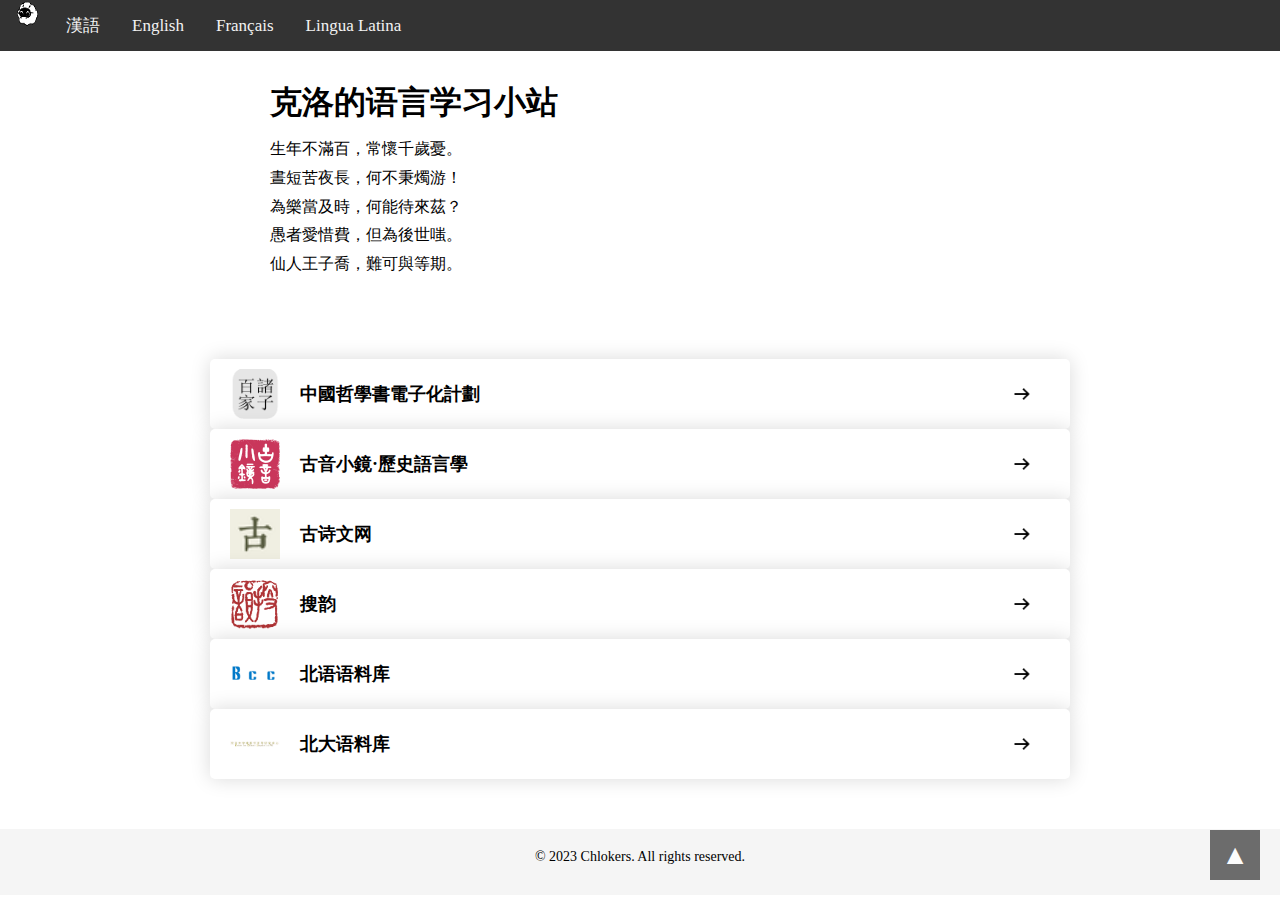
<file: index.html>
<!DOCTYPE html>
<html lang="en">
<head>
    <meta charset="UTF-8">
    <title>克洛的语言学习小站</title>
    <link rel="stylesheet" type="text/css" href="style.css">
	<link rel="icon" href="images/logo.gif" type="image/x-icon">
</head>
<body>
    <!-- 导航栏 -->
    <nav>
        <!-- logo -->
        <div class="logo"><img src="images/logo.gif" alt="Logo" class="logo"></div>
        <a href="index.html">漢語</a>
        <a href="english.html">English</a>
         <a href="french.html">Français</a>
         <a href="latin.html">Lingua Latina</a>
    </nav>
    
    <!-- 网页正文 -->
    <div class="content">
        <h1>克洛的语言学习小站</h1>
        <p>生年不滿百，常懷千歲憂。</p>
        <p> 晝短苦夜長，何不秉燭游！</p>
        <p> 為樂當及時，何能待來茲？</p>
        <p> 愚者愛惜費，但為後世嗤。</p>
        <p> 仙人王子喬，難可與等期。</p>
	</div>
    <div class="container">
		<div class="card" onclick="window.location='https://ctext.org/zh'">
			<img src="images/ctext.png">
			<h3>中國哲學書電子化計劃</h3>
				<div class="right-arrow">
					<img src="images/right.png"/>
				</div>

		</div>
        <div class="card" onclick="window.location='http://www.kaom.net/'">
			<img src="images/guyinxiaojing.png">
			<h3>古音小鏡·歷史語言學</h3>
				<div class="right-arrow">
					<img src="images/right.png"/>
				</div>
		</div>
        <div class="card" onclick="window.location='https://www.gushiwen.cn/'">
			<img src="images/gushiwenwang.ico">
			<h3>古诗文网</h3>
				<div class="right-arrow">
					<img src="images/right.png"/>
				</div>
		</div>
		<div class="card" onclick="window.location='https://sou-yun.cn/'">
			<img src="images/souyun.png">
			<h3>搜韵</h3>
				<div class="right-arrow">
					<img src="images/right.png"/>
				</div>
		</div>
		<div class="card" onclick="window.location='http://bcc.blcu.edu.cn/'">
			<img src="images/bcc.png">
			<h3>北语语料库</h3>
				<div class="right-arrow">
					<img src="images/right.png"/>
				</div>
		</div>
		<div class="card" onclick="window.location='http://ccl.pku.edu.cn:8080/ccl_corpus/'">
			<img src="images/pku.jpg">
			<h3>北大语料库</h3>
				<div class="right-arrow">
					<img src="images/right.png"/>
				</div>
		</div>
    </div>
    <!-- 版权声明 -->
    <footer>
        <p>&copy; 2023 Chlokers. All rights reserved.</p>
    </footer>

<!-- 返回顶部 -->
<div id="back-to-top">
    <span>&#9650;</span> 
</div>

<script type="text/javascript">
	var backToTopButton = document.getElementById("back-to-top");
	window.addEventListener("scroll", function() {
		if (window.pageYOffset > 100) {
			backToTopButton.style.display = "block";
		} else {
			backToTopButton.style.display = "none";
		}
	});
	backToTopButton.addEventListener("click", function() {
		window.scrollTo({top: 0, behavior: "smooth"});
	});
</script>
</body>
</html>
</file>
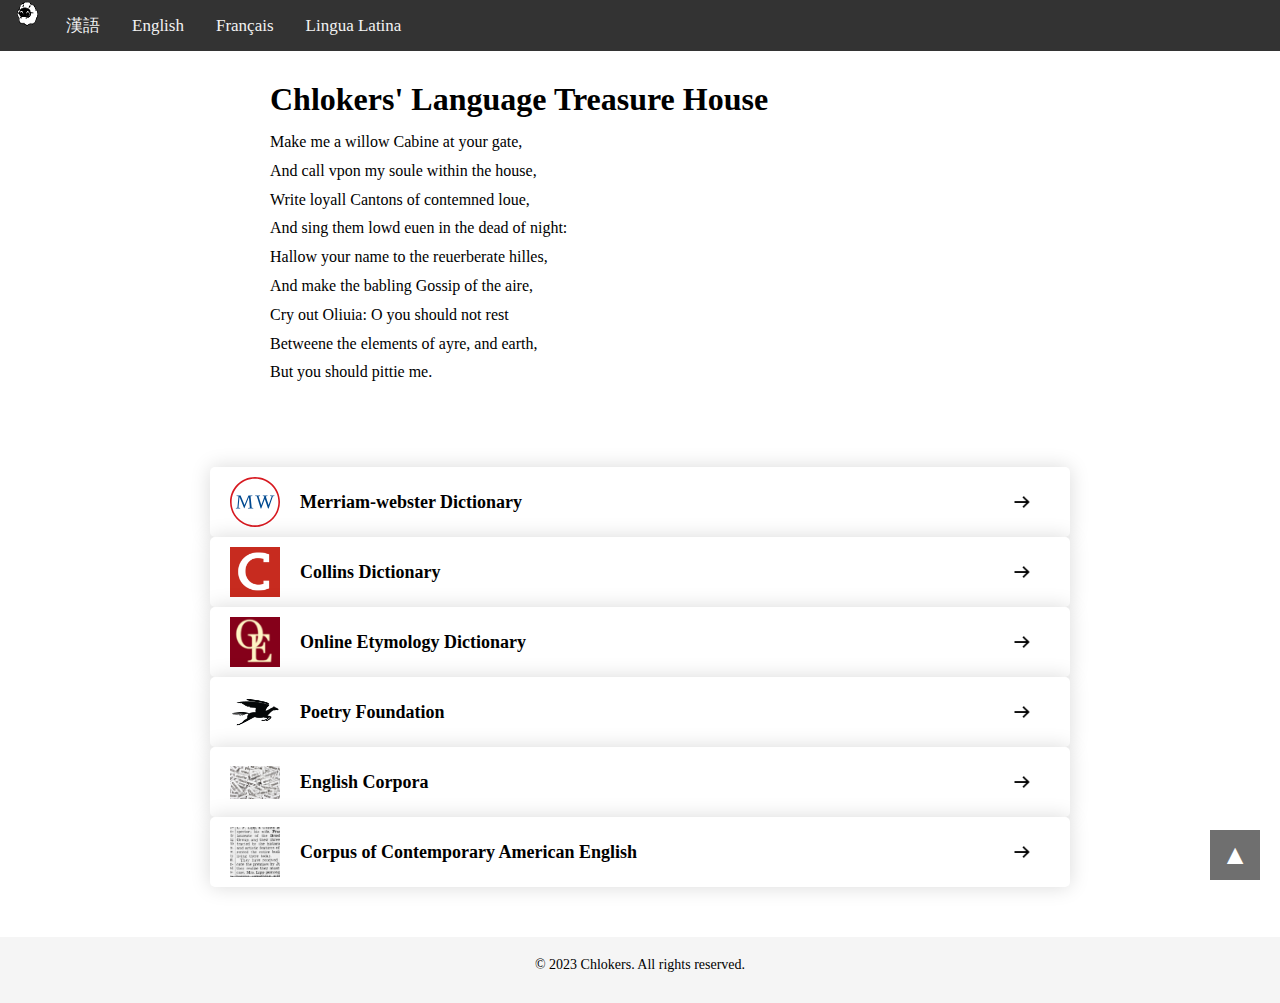
<file: english.html>
<!DOCTYPE html>
<html>
<head>
	<title>Chlokers' Language Treasure House</title>
	<link rel="stylesheet" type="text/css" href="style.css">
</head>
<body>
    <!-- 导航栏 -->
	<nav>
        <!-- logo -->
        <div class="logo"><img src="images/logo.gif" alt="Logo" class="logo"></div>
        <a href="index.html">漢語</a>
        <a href="english.html">English</a>
         <a href="french.html">Français</a>
         <a href="latin.html">Lingua Latina</a>
    </nav>
    
    <!-- 网页正文 -->
	<div class="content">
        <h1>Chlokers' Language Treasure House</h1>
        <p>Make me a willow Cabine at your gate,</p>
		<p>And call vpon my soule within the house,</p>
		<p>Write loyall Cantons of contemned loue,</p>
		<p>And sing them lowd euen in the dead of night:</p>
		<p>Hallow your name to the reuerberate hilles,</p>
		<p>	And make the babling Gossip of the aire,</p>
		<p>	Cry out Oliuia: O you should not rest</p>
		<p>	Betweene the elements of ayre, and earth,</p>
		<p>	But you should pittie me.</p>

        

    </div>
    <div class="container">
		<div class="card" onclick="window.location='https://www.merriam-webster.com/'">
			<img src="images/mw.svg">
			<h3>Merriam-webster Dictionary</h3>
				<div class="right-arrow">
					<img src="images/right.png"/>
				</div>
		</div>
		<div class="card" onclick="window.location='https://www.collinsdictionary.com/'">
			<img src="images/collins.png">
			<h3>Collins Dictionary</h3>
				<div class="right-arrow">
					<img src="images/right.png"/>
				</div>
		</div>
		<div class="card" onclick="window.location='https://www.etymonline.com/'">
			<img src="images/etym.png">
			<h3>Online Etymology Dictionary</h3>
				<div class="right-arrow">
					<img src="images/right.png"/>
				</div>
		</div>
		<div class="card" onclick="window.location='https://www.poetryfoundation.org/'">
			<img src="images/poetryfoundation.png">
			<h3>Poetry Foundation</h3>
				<div class="right-arrow">
					<img src="images/right.png"/>
				</div>
		</div>
		<div class="card" onclick="window.location='https://www.english-corpora.org/'">
			<img src="images/words.jpg">
			<h3>English Corpora</h3>
				<div class="right-arrow">
					<img src="images/right.png"/>
				</div>
		</div>
		<div class="card" onclick="window.location='https://www.english-corpora.org//coca/'">
			<img src="images/wp1.png">
			<h3>Corpus of Contemporary American English </h3>
				<div class="right-arrow">
					<img src="images/right.png"/>
				</div>
		</div>
			
	</div>
    
    <!-- 版权声明 -->
    <footer>
        <p>&copy; 2023 Chlokers. All rights reserved.</p>
    </footer>

<!-- 返回顶部 -->
<div id="back-to-top">
    <span>&#9650;</span> 
</div>

<script type="text/javascript">
	var backToTopButton = document.getElementById("back-to-top");
	window.addEventListener("scroll", function() {
		if (window.pageYOffset > 100) {
			backToTopButton.style.display = "block";
		} else {
			backToTopButton.style.display = "none";
		}
	});
	backToTopButton.addEventListener("click", function() {
		window.scrollTo({top: 0, behavior: "smooth"});
	});
</script>
	
</body>
</html>
</file>
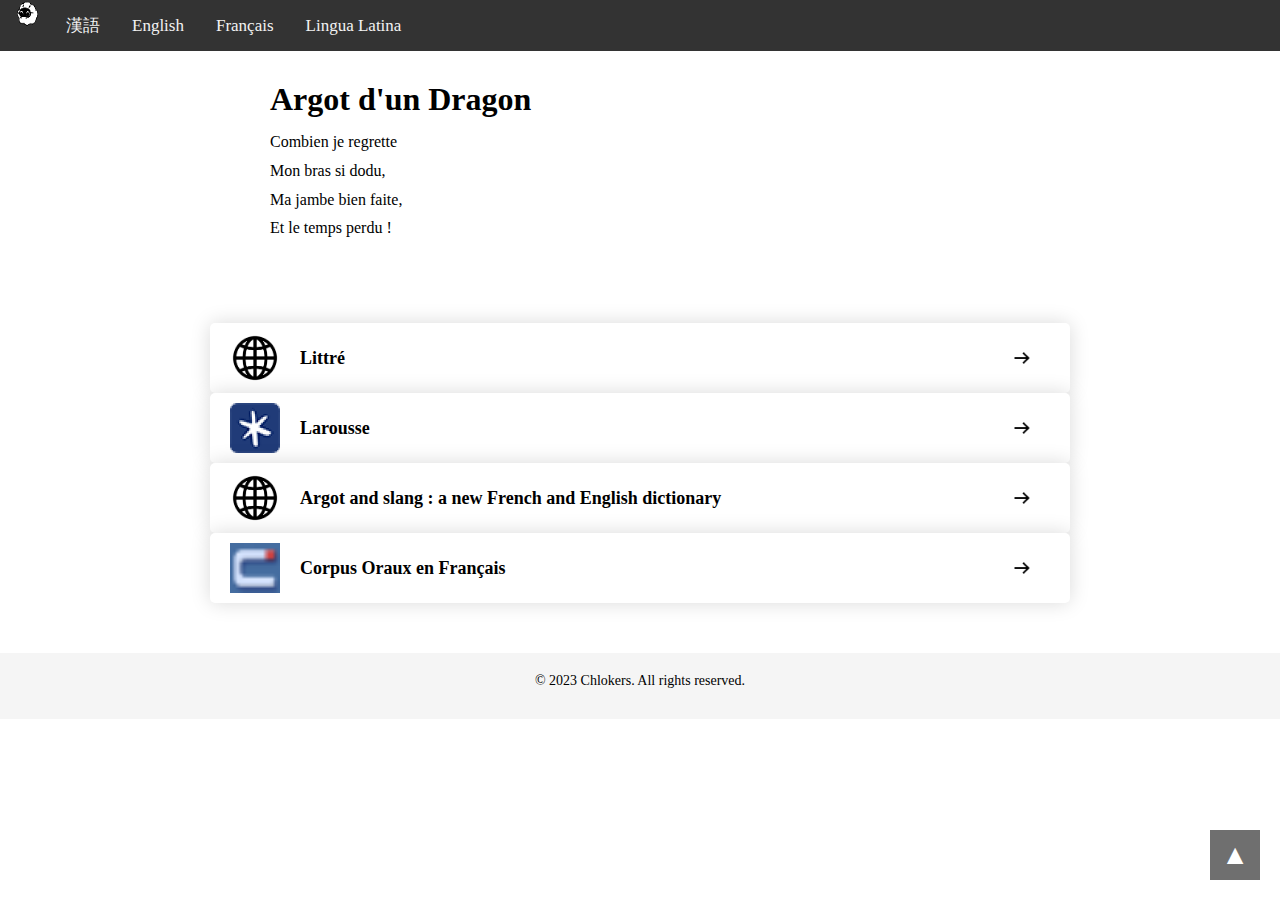
<file: french.html>
<!DOCTYPE html>
<html lang="en">
<head>
    <meta charset="UTF-8">
    <title>Argot d'un Dragon</title>
    <link rel="stylesheet" type="text/css" href="style.css">
</head>
<body>
    <!-- 导航栏 -->
    <nav>
        <!-- logo -->
        <div class="logo"><img src="images/logo.gif" alt="Logo" class="logo"></div>
        <a href="index.html">漢語</a>
        <a href="english.html">English</a>
         <a href="french.html">Français</a>
         <a href="latin.html">Lingua Latina</a>
    </nav>
    
    <!-- 网页正文 -->
    <div class="content">
        <h1>Argot d'un Dragon</h1>
        <p>Combien je regrette</p>
		<p>Mon bras si dodu,</p>
		<p>Ma jambe bien faite,</p>
		<p>Et le temps perdu !</p>
    </div>
    <div class="container">
		<div class="card" onclick="window.location='https://www.littre.org/'">
			<img src="images/website.png">
			<h3>Littré</h3>
				<div class="right-arrow">
					<img src="images/right.png"/>
				</div>

		</div>
		<div class="card" onclick="window.location='https://www.larousse.fr/dictionnaires/francais-monolingue'">
			<img src="images/larousse.ico">
			<h3>Larousse</h3>
				<div class="right-arrow">
					<img src="images/right.png"/>
				</div>
		</div>
        <div class="card" onclick="window.location='https://gallica.bnf.fr/ark:/12148/bpt6k9796177r/texteBrut'">
			<img src="images/website.png">
			<h3>Argot and slang : a new French and English dictionary</h3>
				<div class="right-arrow">
					<img src="images/right.png"/>
				</div>
		</div>
        <div class="card" onclick="window.location='https://www.cnrtl.fr/corpus/'">
			<img src="images/cnrtl.ico">
			<h3>Corpus Oraux en Français</h3>
				<div class="right-arrow">
					<img src="images/right.png"/>
				</div>
		</div>
    </div>
    <!-- 版权声明 -->
    <footer>
        <p>&copy; 2023 Chlokers. All rights reserved.</p>
    </footer>

<!-- 返回顶部 -->
<div id="back-to-top">
    <span>&#9650;</span> 
</div>

<script type="text/javascript">
	var backToTopButton = document.getElementById("back-to-top");
	window.addEventListener("scroll", function() {
		if (window.pageYOffset > 100) {
			backToTopButton.style.display = "block";
		} else {
			backToTopButton.style.display = "none";
		}
	});
	backToTopButton.addEventListener("click", function() {
		window.scrollTo({top: 0, behavior: "smooth"});
	});
</script>
</body>
</html>
</file>
<file: style.css>
* {
    margin: 0;
    padding: 0;
    box-sizing: border-box;
}
nav {
     background-color: #333;
     overflow: hidden;
     display: flex;
    align-items: center;
 }
nav a {
     float: left;
     color: #f2f2f2;
     text-align: center;
     padding: 14px 16px;
     text-decoration: none;
     font-size: 17px;
 }
 nav a:hover {
     background-color: goldenrod;
     color: white;
 }

/* logo样式 */

.lang-buttons {

    display: flex;
    align-items: center;
    margin-left: auto;
}
.lang-buttons button {
    background-color: transparent;
    border: none;
    color: #fff;
    margin-right: 10px;
    cursor: pointer;
}
.lang-buttons button:hover {
    text-decoration: underline;
}


.logo {
    width: 50px;
    height: 50px;
    background-image: url(index.html);
    background-size: cover;
    background-position: center;
}

/* 正文样式 */
.content {
    max-width: 800px;
    margin: 0 auto;
    padding: 30px;
}


.content h1 {
    font-size: 32px;
    margin-bottom: 10px;
}

.content p {
    font-size: 16px;
    line-height: 1.8;
}

/* 版权声明样式 */
footer {
    text-align: center;
    padding: 20px;
    background-color: #f5f5f5;
}

footer p {
    font-size: 14px;
    margin-bottom: 10px;
}

/* 返回顶部按钮样式 */
#back-to-top {
	position: fixed;
	bottom: 20px;
	right: 20px;
	background-color: #333;
	color: #fff;
	width: 50px;
	height: 50px;
	border-radius: 50;
	display: flex;
	align-items: center;
	justify-content: center;
	font-size: 28px;
	opacity: 0.7;
	cursor: pointer;
	transition: opacity 0.3s ease-in-out;
	text-align: center;
	line-height: 50px;
}

#back-to-top:hover {
	opacity: 1;
}

.container {
    max-width: 960px;
    margin: 0 auto;
    padding: 50px;
    display: flex;
    flex-direction: column;
    align-items: stretch;
}
.card {
    background-color: #fff;
    width: 100			margin-bottom: 30px;
    border-radius: 5px;
    box-shadow: 0px 0px 20px rgba(0, 0, 0, 0.15);
    display: flex;
    align-items: center;
    padding: 10px 20px;
    box-sizing: border-box;
    cursor: pointer;
}
.card:hover {
    box-shadow: 0px 0px 30px rgba(0, 0, 0, 0.2);
}
.card img {
    width: 50px;
    height: 50px;
    object-fit: contain;
    margin-right: 20px;
    border-radius: 50			box-shadow: 0px 0px 5px rgba(0, 0, 0, 0.2);
}
.card h3 {
    font-size: 18px;
    font-weight: bold;
    margin: 0;
    flex: 1;
    text-align: left;
}
.card .right-arrow {
    background-color: transparent;
    display: flex;
    align-items: center;
    justify-content: center;
    width: 36px;
    height: 36px;
    border-radius: 50			margin-left: 20px;
    transition: transform 0.3s ease-in-out;
}
.card:hover .right-arrow {
    transform: translateX(10px);
}
.card .right-arrow img {
    height: 20px;
    object-fit: contain;
}
</file>
